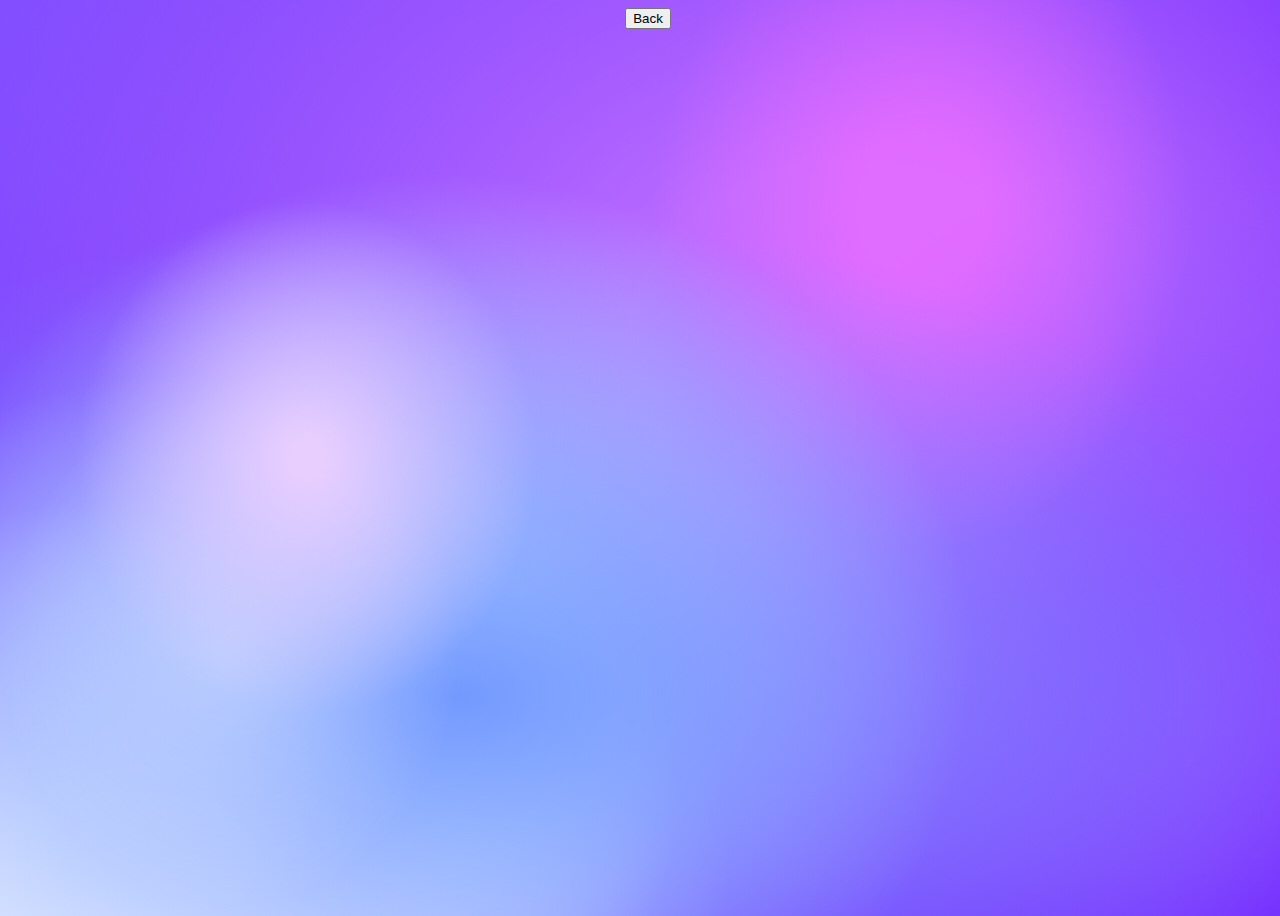
<file: application-submitted.html>
<!DOCTYPE html>
<html lang="en-GB">
    <head>
		<meta charset="UTF-8">
        <meta name="viewport" content="width=device-width, initial-scale=1.0">
        <meta name="description" content="BacDoor RP Staff Application.">
        <meta name="author" content="Pacdizzle">
        <title>BDRP | Staff application</title>
        <link href="css/staff-app.css" rel="stylesheet" type="text/css">
    </head>
    <body>
		<div class="wrapper">
          <button onclick="window.location.href='index.html';">Back</button>
			</div>
		</div>
    </body>
</html>
</file>
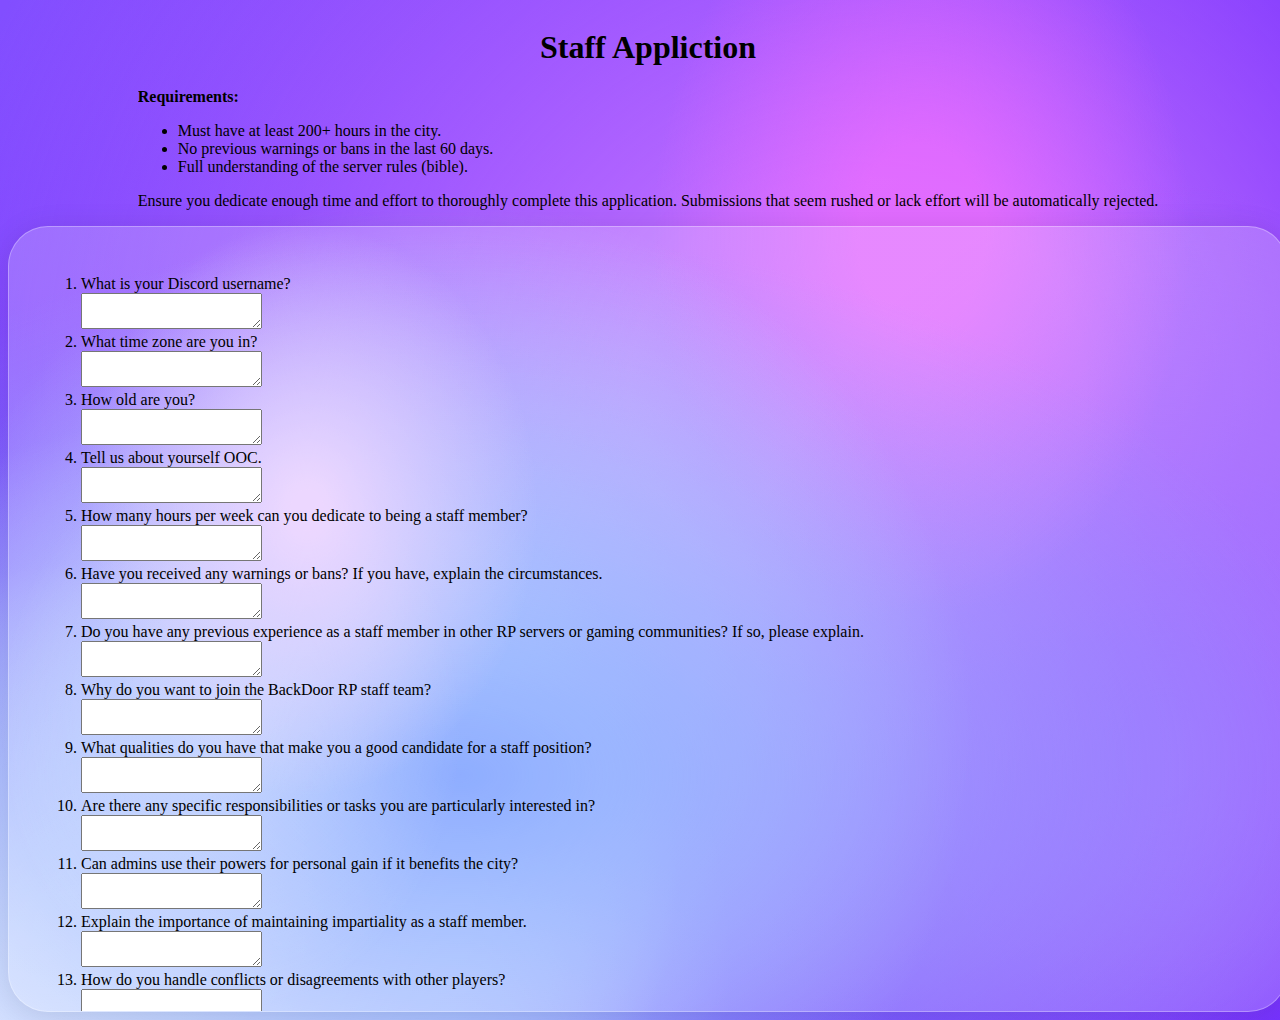
<file: staff-application.html>
<!DOCTYPE html>
<html lang="en-GB">
    <head>
		<meta charset="UTF-8">
        <meta name="viewport" content="width=device-width, initial-scale=1.0">
        <meta name="description" content="BackDoor RP Staff Application.">
        <meta name="author" content="Pacdizzle">
        <title>BDRP | Staff application</title>
        <link href="css/staff-app.css" rel="stylesheet" type="text/css">
    </head>
    <body>
		<div class="wrapper">
				<h1>Staff Appliction</h1>
				<div class= "requirements">
					<p> <b>Requirements:</b>
						<ul>
						<li>Must have at least 200+ hours in the city.</li>
						<li>No previous warnings or bans in the last 60 days.</li>
						<li>Full understanding of the server rules (bible).</li>
					</p>
				</div>
				<p class="note">
					Ensure you dedicate enough time and effort to thoroughly complete this application. Submissions that seem rushed or lack effort will be automatically rejected.
				</p>
			</div>
				<form id="form">
					<ol>
						<li>
							<label for="field1">What is your Discord username?</label><br>
							<textarea type="text" id="field1" name="field1" required></textarea>
						</li>
						<li>
							<label for="field2">What time zone are you in?</label><br>
							<textarea type="text" id="field2" name="field2" required></textarea>
						</li>
						<li>
							<label for="field3">How old are you?</label><br>
							<textarea type="text" id="field3" name="field3" required></textarea>
						</li>
						<li>
							<label for="field4">Tell us about yourself OOC.</label><br>
							<textarea type="text" id="field4" name="field4" required></textarea>
						</li>
						<li>
							<label for="field5">How many hours per week can you dedicate to being a staff member?</label><br>
							<textarea type="text" id="field5" name="field5" required></textarea>
						</li>
						<li>
							<label for="field6">Have you received any warnings or bans? If you have, explain the circumstances.</label><br>
							<textarea type="text" id="field6" name="field6" required></textarea>
						</li>
						<li>
							<label for="field7">Do you have any previous experience as a staff member in other RP servers or gaming communities? If so, please explain.</label><br>
							<textarea type="text" id="field7" name="field7" required></textarea>
						</li>
						<li>
							<label for="field8">Why do you want to join the BackDoor RP staff team?</label><br>
							<textarea type="text" id="field8" name="field8" required></textarea>
						</li>
						<li>
							<label for="field9">What qualities do you have that make you a good candidate for a staff position?</label><br>
							<textarea type="text" id="field9" name="field9" required></textarea>
						</li>
						<li>
							<label for="field10">Are there any specific responsibilities or tasks you are particularly interested in?</label><br>
							<textarea type="text" id="field10" name="field10" required></textarea>
						</li>
						<li>
							<label for="field11">Can admins use their powers for personal gain if it benefits the city?</label><br>
							<textarea type="text" id="field11" name="field11" required></textarea>
						</li>
						<li>
							<label for="field12">Explain the importance of maintaining impartiality as a staff member.</label><br>
							<textarea type="text" id="field12" name="field12" required></textarea>
						</li>
						<li>
							<label for="field13">How do you handle conflicts or disagreements with other players?</label><br>
							<textarea type="text" id="field13" name="field13" required></textarea>
						</li>
						<li>
							<label for="field14">What steps would you take if you witnessed a player breaking the rules?</label><br>
							<textarea type="text" id="field14" name="field14" required></textarea>
						</li>
						<li>
							<label for="field15">Describe a situation where you had to deal with a difficult player and how you handled it.</label><br>
							<textarea type="text" id="field15" name="field15" required></textarea>
						</li>
						<li>
							<label for="field16">A player reports that they were killed in a Green Zone with no prior interaction outside the zone. What steps would you take to validate the claim, and how would you handle the offender if the claim is true?</label><br>
							<textarea type="text" id="field16" name="field16" required></textarea>
						</li>
						<li>
							<label for="field17">If you were suddenly attacked by a player without any role-play or warning, what would you do?</label><br>
							<textarea type="text" id="field17" name="field17" required></textarea>
						</li>
						<li>
							<label for="field18">In the event a player deliberately rams your vehicle multiple times, eventually causing your character's death, how do you respond to this situation?</label><br>
							<textarea type="text" id="field18" name="field18" required></textarea>
						</li>
						<li>
							<label for="field19">Are you capable of remaining serious, respectful and provide great communication when answering tickets?</label><br>
							<textarea type="text" id="field19" name="field19" required></textarea>
						</li>
						<li>
							<label for="field20">A player submits a ticket claiming they were unfairly banned for VDM, stating they didn't understand the rule. How would you handle the conversation to explain the rule clearly and address their appeal?</label><br>
							<textarea type="text" id="field20" name="field20" required></textarea>
						</li>
						<li>
							<label for="field21">When a player reports being killed without any role-play interaction and is very upset and using inappropriate language in the ticket, how would you de-escalate the situation and gather the necessary information to investigate the report?</label><br>
							<textarea type="text" id="field21" name="field21" required></textarea>
						</li>
						<li>
							<label for="field22">If two players are involved in a heated argument within a ticket, each accusing the other of breaking multiple rules during a role-play scenario, what steps would you take to mediate the conflict and come to a fair resolution?</label><br>
							<textarea type="text" id="field22" name="field22" required></textarea>
						</li>
						<li>
							<label for="field23">How would you address a situation where a player is repeatedly submitting tickets about minor grievances that could be resolved in-game, causing a backlog of tickets, and encourage them to use in-game resources for minor issues?</label><br>
							<textarea type="text" id="field23" name="field23" required></textarea>
						</li>
						<li>
							<label for="field24">How can you fix an issue where your microphone doesn’t work in FiveM?</label><br>
							<textarea type="text" id="field24" name="field24" required></textarea>
						</li>
						<li>
							<label for="field25">What is a suggested fix if you’re stuck on an infinite loading screen in FiveM?</label><br>
							<textarea type="text" id="field25" name="field25" required></textarea>
						</li>
						<li>
							<label for="field26">What could help fix character lag or glitching in FiveM?</label><br>
							<textarea type="text" id="field26" name="field26" required></textarea>
						</li>
						<li>
							<label for="field27">If textures are not loading correctly and parts of the map are invisible in FiveM, what should you adjust?</label><br>
							<textarea type="text" id="field27" name="field27" required></textarea>
						</li>
						<li>
							<label for="field28">You are crashing randomly, or having issues loading into city. What is the first thing you should try?</label><br>
							<textarea type="text" id="field28" name="field28" required></textarea>
						</li>
						<li>
							<label for="field29">If you receive a "Could not connect to server" error, what is a potential solution?</label><br>
							<textarea type="text" id="field29" name="field29" required></textarea>
						</li>
						<li>
							<label for="field30">Is there anything else you would like us to know about you or your application?</label><br>
							<textarea type="text" id="field30" name="field30" required></textarea>
						</li>
				</ol>
					<button type="submit">Submit</button>
				</form>
			<script src="js/staff-app.js"></script>
		</div>
    </body>
</html>
</file>
<file: css/staff-app.css>
body {
	min-width: 100vw;
	min-height: 100vh;
	background-size: cover;
	background-position: 0px 0px,0px 0px,0px 0px,0px 0px,0px 0px,0px 0px,0px 0px,0px 0px,0px 0px,0px 0px,0px 0px;
	background-image: radial-gradient(18% 28% at 24% 50%, #E8CEFFFF 7%, #073AFF00 100%),radial-gradient(18% 28% at 18% 71%, #FFFFFF59 6%, #073AFF00 100%),radial-gradient(70% 53% at 36% 76%, #7399FFFF 0%, #073AFF00 100%),radial-gradient(42% 53% at 15% 94%, #FFFFFFFF 7%, #073AFF00 100%),radial-gradient(42% 53% at 34% 72%, #CEF3FFFF 7%, #073AFF00 100%),radial-gradient(18% 28% at 35% 87%, #FFFFFFFF 7%, #073AFF00 100%),radial-gradient(31% 43% at 7% 98%, #FFFFFFFF 24%, #073AFF00 100%),radial-gradient(21% 37% at 72% 23%, #FA6DFF9C 24%, #073AFF00 100%),radial-gradient(35% 56% at 91% 74%, #8A4FFFF5 9%, #073AFF00 100%),radial-gradient(74% 86% at 67% 38%, #BC6DFFF5 24%, #073AFF00 100%),linear-gradient(125deg, #824EFFFF 1%, #4C00FCFF 100%);
	overflow-x: hidden;
	overflow-y: auto;
	}
.wrapper {
	width: fit-content;
	max-width: 80vw;
	min-height: fit-content;
	margin: auto;
	overflow-y: auto;
}
h1 {
	text-align: center;
}
form {
	width: fit-content;
	height: 80vh;
	margin: auto;
	padding: 2em;
	border: 1px solid rgba(255, 255, 255, 0.3);
	background: rgba(255, 255, 255, 0.2);
	box-shadow: 0 4px 30px rgba(0, 0, 0, 0.1);
	border-radius: 40px;
	overflow: scroll;
	}
input {
	width: 500px;
	height: 22px;
    box-sizing: border-box;
    overflow-wrap: break-word;
    word-wrap: break-word;
    white-space: pre-wrap; /* Preserve white spaces and line breaks */
	color: black;
	padding: 0 5px 1px;
	border: 0;
	border-bottom-width: 0px;
	border-bottom-style: none;
	border-bottom-color: currentcolor;
	border-bottom: 2px solid black;
	border-radius: 4px;
	background: transparent;
	font-size: 16px;
	}
</file>
